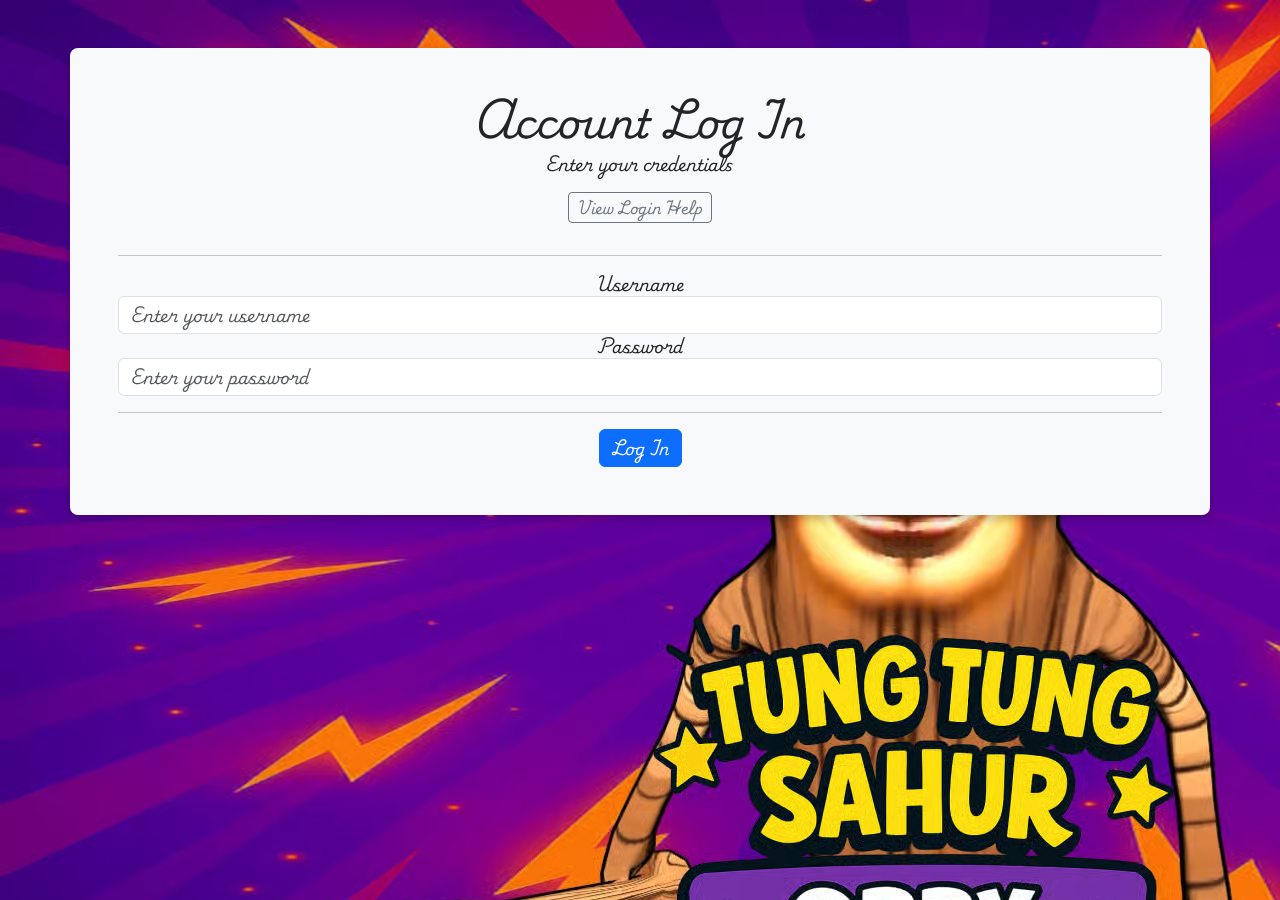
<file: index.html>
<!DOCTYPE html>
<html lang="en">
<head>
    <meta charset="UTF-8">
    <meta name="viewport" content="width=device-width, initial-scale=1.0">
    <title>Q2 Seatwork 1</title>
    <link href="https://cdn.jsdelivr.net/npm/bootstrap@5.3.8/dist/css/bootstrap.min.css" rel="stylesheet" integrity="sha384-sRIl4kxILFvY47J16cr9ZwB07vP4J8+LH7qKQnuqkuIAvNWLzeN8tE5YBujZqJLB" crossorigin="anonymous">
    <!-- BOOTSTRAP-JS -->
    <script src="https://cdn.jsdelivr.net/npm/bootstrap@5.3.8/dist/js/bootstrap.bundle.min.js" integrity="sha384-HwwvtgBNo3bZJJLYd8oVXjrBZt8cqVSpeBNS5n7C8IVInixGAoxmnlMuBnhbgrkm" crossorigin="anonymous"></script>

    <link rel="stylesheet" type="text/css" href="style.css">

    <link rel="preconnect" href="https://fonts.googleapis.com">
<link rel="preconnect" href="https://fonts.gstatic.com" crossorigin>
<link href="https://fonts.googleapis.com/css2?family=Playwrite+IE:wght@100..400&display=swap" rel="stylesheet">
</head>
<body>
    <main class="text-center">
    <div class="container p-5 mt-5 bg-light text-dark center rounded-3">
        <h1>Account Log In</h1>
        <p>Enter your credentials</p>
        <details ontoggle="alert('TEST CREDENTIALS: \nUser: Keane \nPass: tunggtungsahur')">
        <summary class="btn btn-sm btn-outline-secondary mb-3">View Login Help</summary>
        <p class="small text-muted">Enter the credentials shown in the alert box.</p>
        </details>
        <hr>
        <label for="username">Username</label>
        <input type="text" class="form-control" id="UserName" name="username" placeholder="Enter your username">
        <label for="password">Password</label>
        <input type="password" class="form-control" id="password" name="password" placeholder="Enter your password">
        <div class="feedback" id="loginStatus"></div>
        <hr>
        <button type="button" class="btn btn-primary" onclick="checkLogin()">Log In</button>
    </div>

    <script src="main.js"></script>
</body>
</html>
</file>
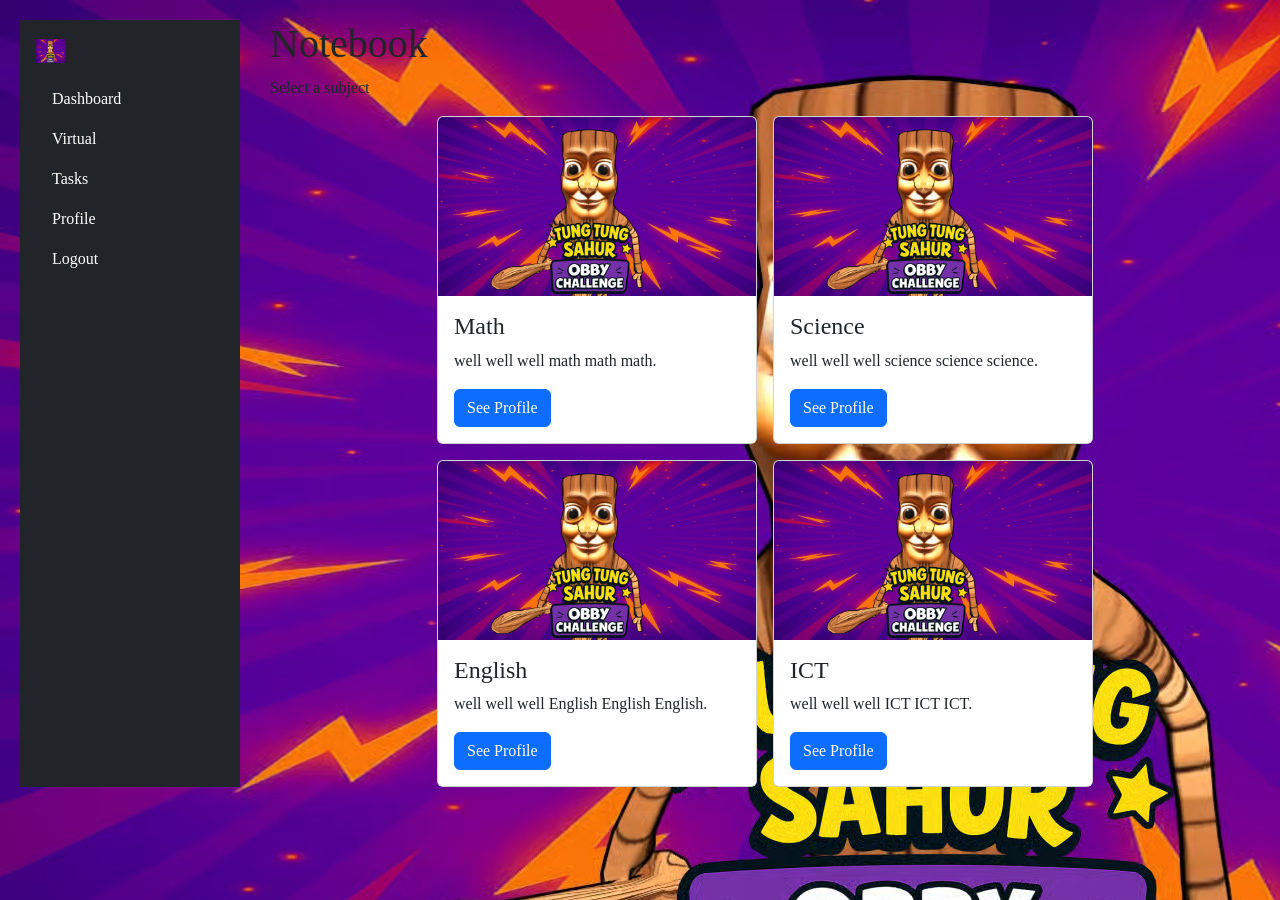
<file: notebook.html>
<!DOCTYPE html>
<html lang="en">
<head>
    <meta charset="UTF-8">
    <meta name="viewport" content="width=device-width, initial-scale=1.0">
    <title>Notebook</title>
    <link href="https://cdn.jsdelivr.net/npm/bootstrap@5.3.8/dist/css/bootstrap.min.css" rel="stylesheet" integrity="sha384-sRIl4kxILFvY47J16cr9ZwB07vP4J8+LH7qKQnuqkuIAvNWLzeN8tE5YBujZqJLB" crossorigin="anonymous">
    <!-- BOOTSTRAP-JS -->
    <script src="https://cdn.jsdelivr.net/npm/bootstrap@5.3.8/dist/js/bootstrap.bundle.min.js" integrity="sha384-HwwvtgBNo3bZJJLYd8oVXjrBZt8cqVSpeBNS5n7C8IVInixGAoxmnlMuBnhbgrkm" crossorigin="anonymous"></script>

</head>
<body style="background-image: url('tung-tung-sahur-obby-challenge_16x9-cover.avif'); font-family: 'Playwrite IE', cursive;">
  <div style="display: flex; gap: 30px; padding: 20px;">
    <nav class="bg-dark text-white p-3" style="width: 220px; min-width: 180px;">
        <a class="navbar-brand" href="index.html">
            <img src="tung-tung-sahur-obby-challenge_16x9-cover.avif" alt="Logo" width="30" height="24" class="d-inline-block align-text-top">
        </a>
        <ul class="nav flex-column mt-3">
            <li>
            <a class="nav-link text-white" href="index.html">Dashboard</a>
            </li>
            <li>
            <a class="nav-link text-white" href="index.html">Virtual</a>
            </li>
            <li>
            <a class="nav-link text-white" href="index.html">Tasks</a>
            </li>
            <li>
            <a class="nav-link text-white" href="index.html">Profile</a>
            </li>
            <li>
            <a class="nav-link text-white" href="index.html">Logout</a>
            </li>
        </ul>
    </nav>

    <div style="flex: 1;">
        <div class="vn">
            <h1>Notebook</h1>
            <p>Select a subject</p>
        </div>
    
            <div class="d-flex flex-wrap gap-3 justify-content-center">
            <div class="card" style="width: 320px;">
            <img class="card-img-top" src="tung-tung-sahur-obby-challenge_16x9-cover.avif" alt="Card image">
            <div class="card-body">
            <h4 class="card-title">Math</h4>
            <p class="card-text">well well well math math math.</p>
            <a href="#" class="btn btn-primary">See Profile</a>
            </div>
            </div>

            <div class="card" style="width: 320px;">
            <img class="card-img-top" src="tung-tung-sahur-obby-challenge_16x9-cover.avif" alt="Card image">
            <div class="card-body">
            <h4 class="card-title">Science</h4>
            <p class="card-text">well well well science science science.</p>
            <a href="#" class="btn btn-primary">See Profile</a>
            </div>
            </div>

            <div class="card" style="width: 320px;">
            <img class="card-img-top" src="tung-tung-sahur-obby-challenge_16x9-cover.avif" alt="Card image">
            <div class="card-body">
            <h4 class="card-title">English</h4>
            <p class="card-text">well well well English English English.</p>
             <a href="#" class="btn btn-primary">See Profile</a>
            </div>
            </div>

            
            <div class="card" style="width: 320px;">
            <img class="card-img-top" src="tung-tung-sahur-obby-challenge_16x9-cover.avif" alt="Card image">
            <div class="card-body">
            <h4 class="card-title">ICT</h4>
            <p class="card-text">well well well ICT ICT ICT.</p>
             <a href="#" class="btn btn-primary">See Profile</a>
            </div>
            </div>
        </div>
    </div>
  </div>
</body>
</html>
</file>
<file: style.css>
.container{
    background: rgba(255, 255, 255, 0.8);
    border-radius: 15px;
    padding: 20px;
    box-shadow: 0 4px 8px rgba(0, 0, 0, 0.2);
}

.boxed {
    display: inline-block;
    padding: 10px 14px;
    border: 2px solid rgba(255, 255, 255, 0.9);
    border-radius: 12px;
    background: rgba(60, 179, 113);
    min-width: 90px;
    text-align: center;
    font-weight: 700;
}  
body {
    background-image: url(tung-tung-sahur-obby-challenge_16x9-cover.avif);
    font-family: "Playwrite IE", cursive;
}
</file>
